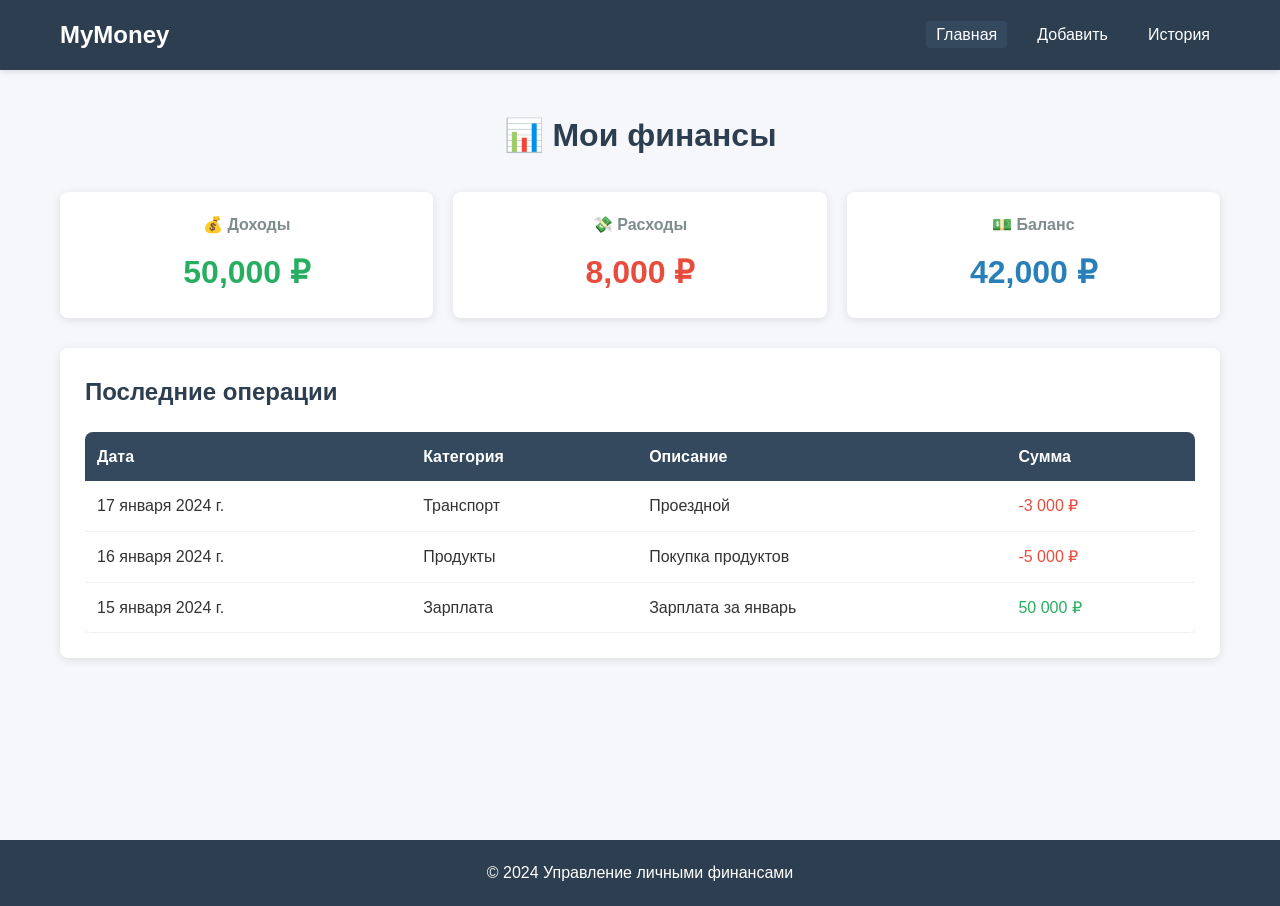
<file: index.html>
<!DOCTYPE html>
<html lang="ru">
<head>
    <meta charset="UTF-8">
    <meta name="viewport" content="width=device-width, initial-scale=1.0">
    <title>Личные финансы - Главная</title>
    <link rel="stylesheet" href="style.css">
</head>
<body>
    <nav>
        <div class="container">
            <a href="index.html" class="logo">MyMoney</a>
            <ul class="nav-menu">
                <li><a href="index.html" class="active">Главная</a></li>
                <li><a href="add.html">Добавить</a></li>
                <li><a href="history.html">История</a></li>
            </ul>
        </div>
    </nav>

    <main>
        <div class="container">
            <h1>📊 Мои финансы</h1>
            
            <div id="message" class="message"></div>

            <div class="dashboard-grid" id="stats">
                <!-- Статистика будет добавлена через JS -->
            </div>

            <div class="card">
                <h2>Последние операции</h2>
                <div class="table-container">
                    <table id="recent-transactions">
                        <thead>
                            <tr>
                                <th>Дата</th>
                                <th>Категория</th>
                                <th>Описание</th>
                                <th>Сумма</th>
                            </tr>
                        </thead>
                        <tbody id="recent-transactions-body">
                            <!-- Транзакции будут добавлены через JS -->
                        </tbody>
                    </table>
                </div>
            </div>
        </div>
    </main>

    <footer>
        <div class="container">
            <p>&copy; 2024 Управление личными финансами</p>
        </div>
    </footer>

    <script src="script.js"></script>
</body>
</html>
</file>
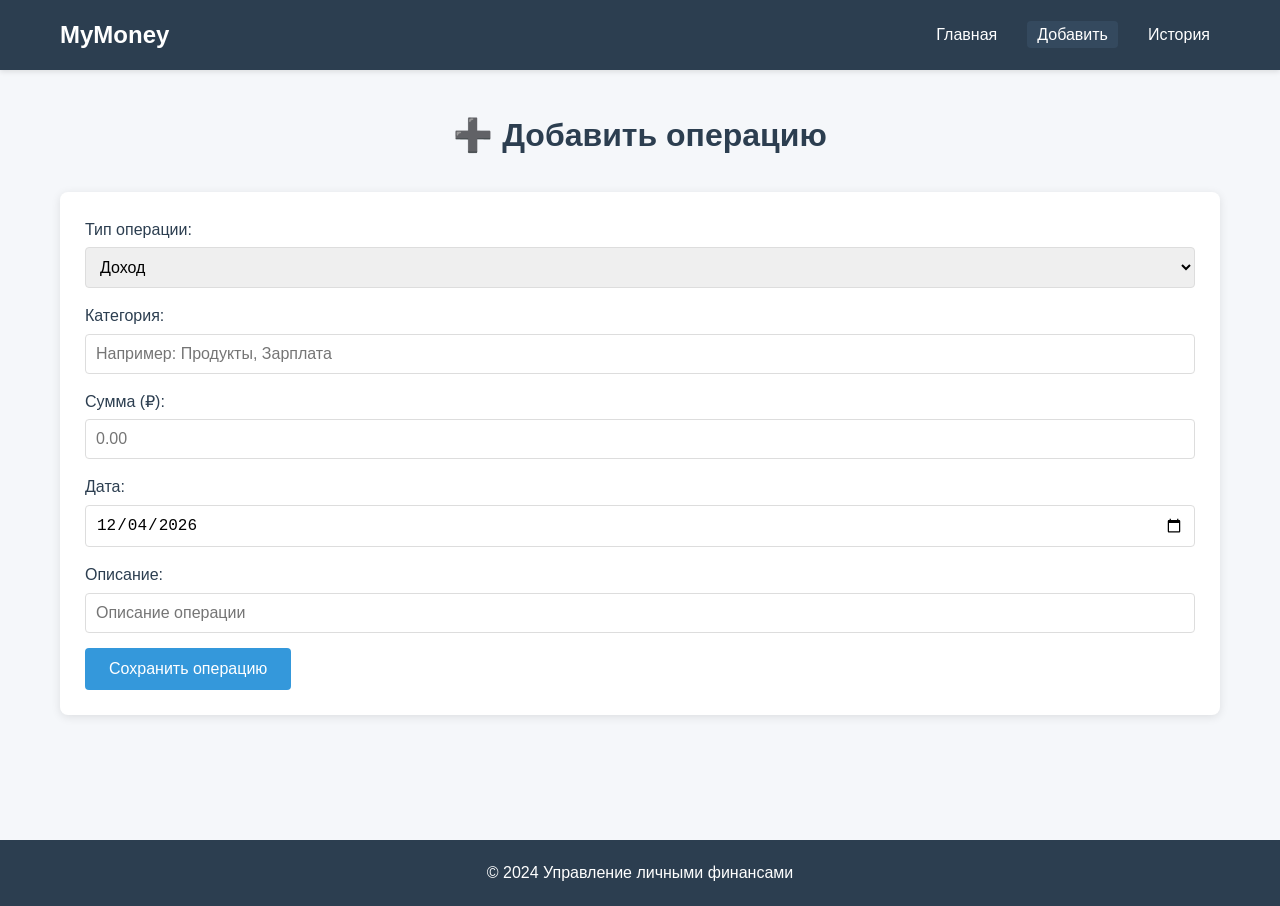
<file: add.html>
<!DOCTYPE html>
<html lang="ru">
<head>
    <meta charset="UTF-8">
    <meta name="viewport" content="width=device-width, initial-scale=1.0">
    <title>Личные финансы - Добавить операцию</title>
    <link rel="stylesheet" href="style.css">
</head>
<body>
    <nav>
        <div class="container">
            <a href="index.html" class="logo">MyMoney</a>
            <ul class="nav-menu">
                <li><a href="index.html">Главная</a></li>
                <li><a href="add.html" class="active">Добавить</a></li>
                <li><a href="history.html">История</a></li>
            </ul>
        </div>
    </nav>

    <main>
        <div class="container">
            <h1>➕ Добавить операцию</h1>
            
            <div id="message" class="message"></div>

            <div class="card">
                <form id="transaction-form">
                    <div class="form-group">
                        <label for="type">Тип операции:</label>
                        <select id="type" required>
                            <option value="income">Доход</option>
                            <option value="expense">Расход</option>
                        </select>
                    </div>

                    <div class="form-group">
                        <label for="category">Категория:</label>
                        <input type="text" id="category" placeholder="Например: Продукты, Зарплата" required>
                    </div>

                    <div class="form-group">
                        <label for="amount">Сумма (₽):</label>
                        <input type="number" id="amount" min="0" step="0.01" placeholder="0.00" required>
                    </div>

                    <div class="form-group">
                        <label for="date">Дата:</label>
                        <input type="date" id="date" required>
                    </div>

                    <div class="form-group">
                        <label for="description">Описание:</label>
                        <input type="text" id="description" placeholder="Описание операции" required>
                    </div>

                    <button type="submit" class="btn">Сохранить операцию</button>
                </form>
            </div>
        </div>
    </main>

    <footer>
        <div class="container">
            <p>&copy; 2024 Управление личными финансами</p>
        </div>
    </footer>

    <script src="script.js"></script>
</body>
</html>
</file>
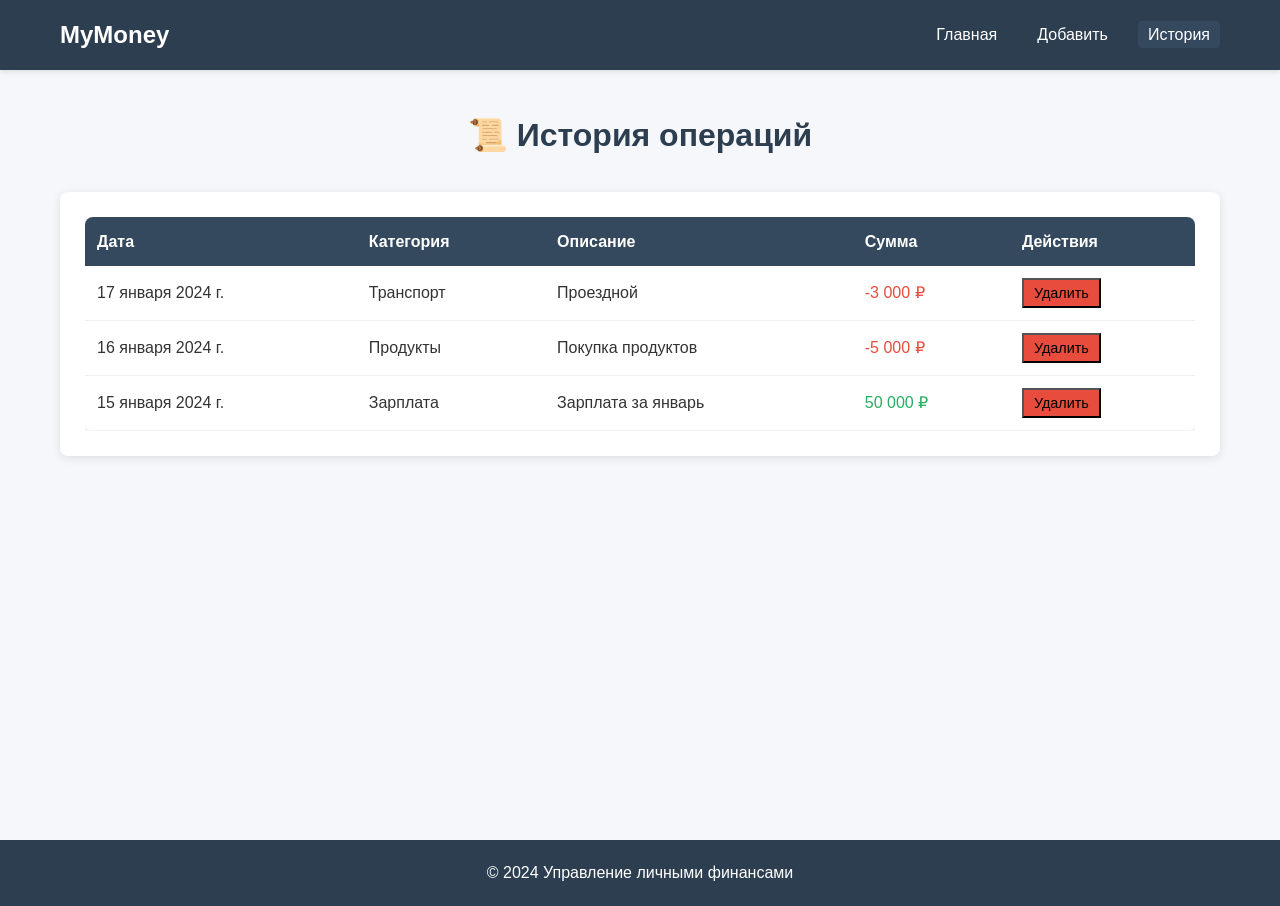
<file: history.html>
<!DOCTYPE html>
<html lang="ru">
<head>
    <meta charset="UTF-8">
    <meta name="viewport" content="width=device-width, initial-scale=1.0">
    <title>Личные финансы - История операций</title>
    <link rel="stylesheet" href="style.css">
</head>
<body>
    <nav>
        <div class="container">
            <a href="index.html" class="logo">MyMoney</a>
            <ul class="nav-menu">
                <li><a href="index.html">Главная</a></li>
                <li><a href="add.html">Добавить</a></li>
                <li><a href="history.html" class="active">История</a></li>
            </ul>
        </div>
    </nav>

    <main>
        <div class="container">
            <h1>📜 История операций</h1>
            
            <div id="message" class="message"></div>

            <div class="card">
                <div class="table-container">
                    <table>
                        <thead>
                            <tr>
                                <th>Дата</th>
                                <th>Категория</th>
                                <th>Описание</th>
                                <th>Сумма</th>
                                <th>Действия</th>
                            </tr>
                        </thead>
                        <tbody id="transactions-history">
                            <!-- Транзакции будут добавлены через JS -->
                        </tbody>
                    </table>
                </div>
            </div>
        </div>
    </main>

    <footer>
        <div class="container">
            <p>&copy; 2024 Управление личными финансами</p>
        </div>
    </footer>

    <script src="script.js"></script>
</body>
</html>
</file>
<file: style.css>
* {
    margin: 0;
    padding: 0;
    box-sizing: border-box;
}

body {
    font-family: 'Segoe UI', Tahoma, Geneva, Verdana, sans-serif;
    background-color: #f5f7fa;
    color: #333;
    line-height: 1.6;
}

.container {
    max-width: 1200px;
    margin: 0 auto;
    padding: 0 20px;
}

/* Навигация */
nav {
    background-color: #2c3e50;
    color: white;
    padding: 1rem 0;
    box-shadow: 0 2px 5px rgba(0,0,0,0.1);
}

nav .container {
    display: flex;
    justify-content: space-between;
    align-items: center;
}

.logo {
    font-size: 1.5rem;
    font-weight: bold;
    color: white;
    text-decoration: none;
}

.nav-menu {
    list-style: none;
    display: flex;
}

.nav-menu li {
    margin-left: 20px;
}

.nav-menu a {
    color: white;
    text-decoration: none;
    padding: 5px 10px;
    border-radius: 4px;
    transition: background-color 0.3s;
}

.nav-menu a:hover,
.nav-menu a.active {
    background-color: #34495e;
}

/* Главный контент */
main {
    padding: 40px 0;
    min-height: calc(100vh - 130px);
}

h1 {
    margin-bottom: 30px;
    color: #2c3e50;
    text-align: center;
}

/* Карточки */
.card {
    background: white;
    border-radius: 8px;
    padding: 25px;
    box-shadow: 0 2px 10px rgba(0,0,0,0.1);
    margin-bottom: 30px;
}

.card h2 {
    margin-bottom: 20px;
    color: #2c3e50;
    font-size: 1.5rem;
}

/* Сетка для дашборда */
.dashboard-grid {
    display: grid;
    grid-template-columns: repeat(auto-fit, minmax(250px, 1fr));
    gap: 20px;
    margin-bottom: 30px;
}

.stat-card {
    background: white;
    padding: 20px;
    border-radius: 8px;
    box-shadow: 0 2px 10px rgba(0,0,0,0.1);
    text-align: center;
}

.stat-card h3 {
    color: #7f8c8d;
    font-size: 1rem;
    margin-bottom: 10px;
}

.stat-card .amount {
    font-size: 2rem;
    font-weight: bold;
    color: #2c3e50;
}

.stat-card.income .amount {
    color: #27ae60;
}

.stat-card.expense .amount {
    color: #e74c3c;
}

.stat-card.balance .amount {
    color: #2980b9;
}

/* Формы */
.form-group {
    margin-bottom: 15px;
}

label {
    display: block;
    margin-bottom: 5px;
    font-weight: 500;
    color: #2c3e50;
}

input, select {
    width: 100%;
    padding: 10px;
    border: 1px solid #ddd;
    border-radius: 4px;
    font-size: 1rem;
    transition: border-color 0.3s;
}

input:focus, select:focus {
    outline: none;
    border-color: #3498db;
}

.btn {
    background-color: #3498db;
    color: white;
    padding: 12px 24px;
    border: none;
    border-radius: 4px;
    cursor: pointer;
    font-size: 1rem;
    transition: background-color 0.3s;
}

.btn:hover {
    background-color: #2980b9;
}

.btn-small {
    padding: 5px 10px;
    font-size: 0.9rem;
    background-color: #e74c3c;
}

.btn-small:hover {
    background-color: #c0392b;
}

/* Таблицы */
.table-container {
    overflow-x: auto;
}

table {
    width: 100%;
    border-collapse: collapse;
    background: white;
    border-radius: 8px;
    overflow: hidden;
    box-shadow: 0 2px 10px rgba(0,0,0,0.1);
}

th {
    background-color: #34495e;
    color: white;
    padding: 12px;
    text-align: left;
}

td {
    padding: 12px;
    border-bottom: 1px solid #ecf0f1;
}

tr:hover {
    background-color: #f8f9fa;
}

.income-text {
    color: #27ae60;
    font-weight: 500;
}

.expense-text {
    color: #e74c3c;
    font-weight: 500;
}

/* Сообщения */
.message {
    padding: 12px;
    border-radius: 4px;
    margin-bottom: 20px;
    display: none;
}

.message.show {
    display: block;
}

.message.success {
    background-color: #d4edda;
    color: #155724;
    border: 1px solid #c3e6cb;
}

.message.error {
    background-color: #f8d7da;
    color: #721c24;
    border: 1px solid #f5c6cb;
}

/* Футер */
footer {
    background-color: #2c3e50;
    color: white;
    text-align: center;
    padding: 20px 0;
}

/* Адаптивность */
@media (max-width: 768px) {
    nav .container {
        flex-direction: column;
    }
    
    .nav-menu {
        margin-top: 15px;
    }
    
    .nav-menu li {
        margin: 0 10px;
    }
    
    .dashboard-grid {
        grid-template-columns: 1fr;
    }
}
</file>
